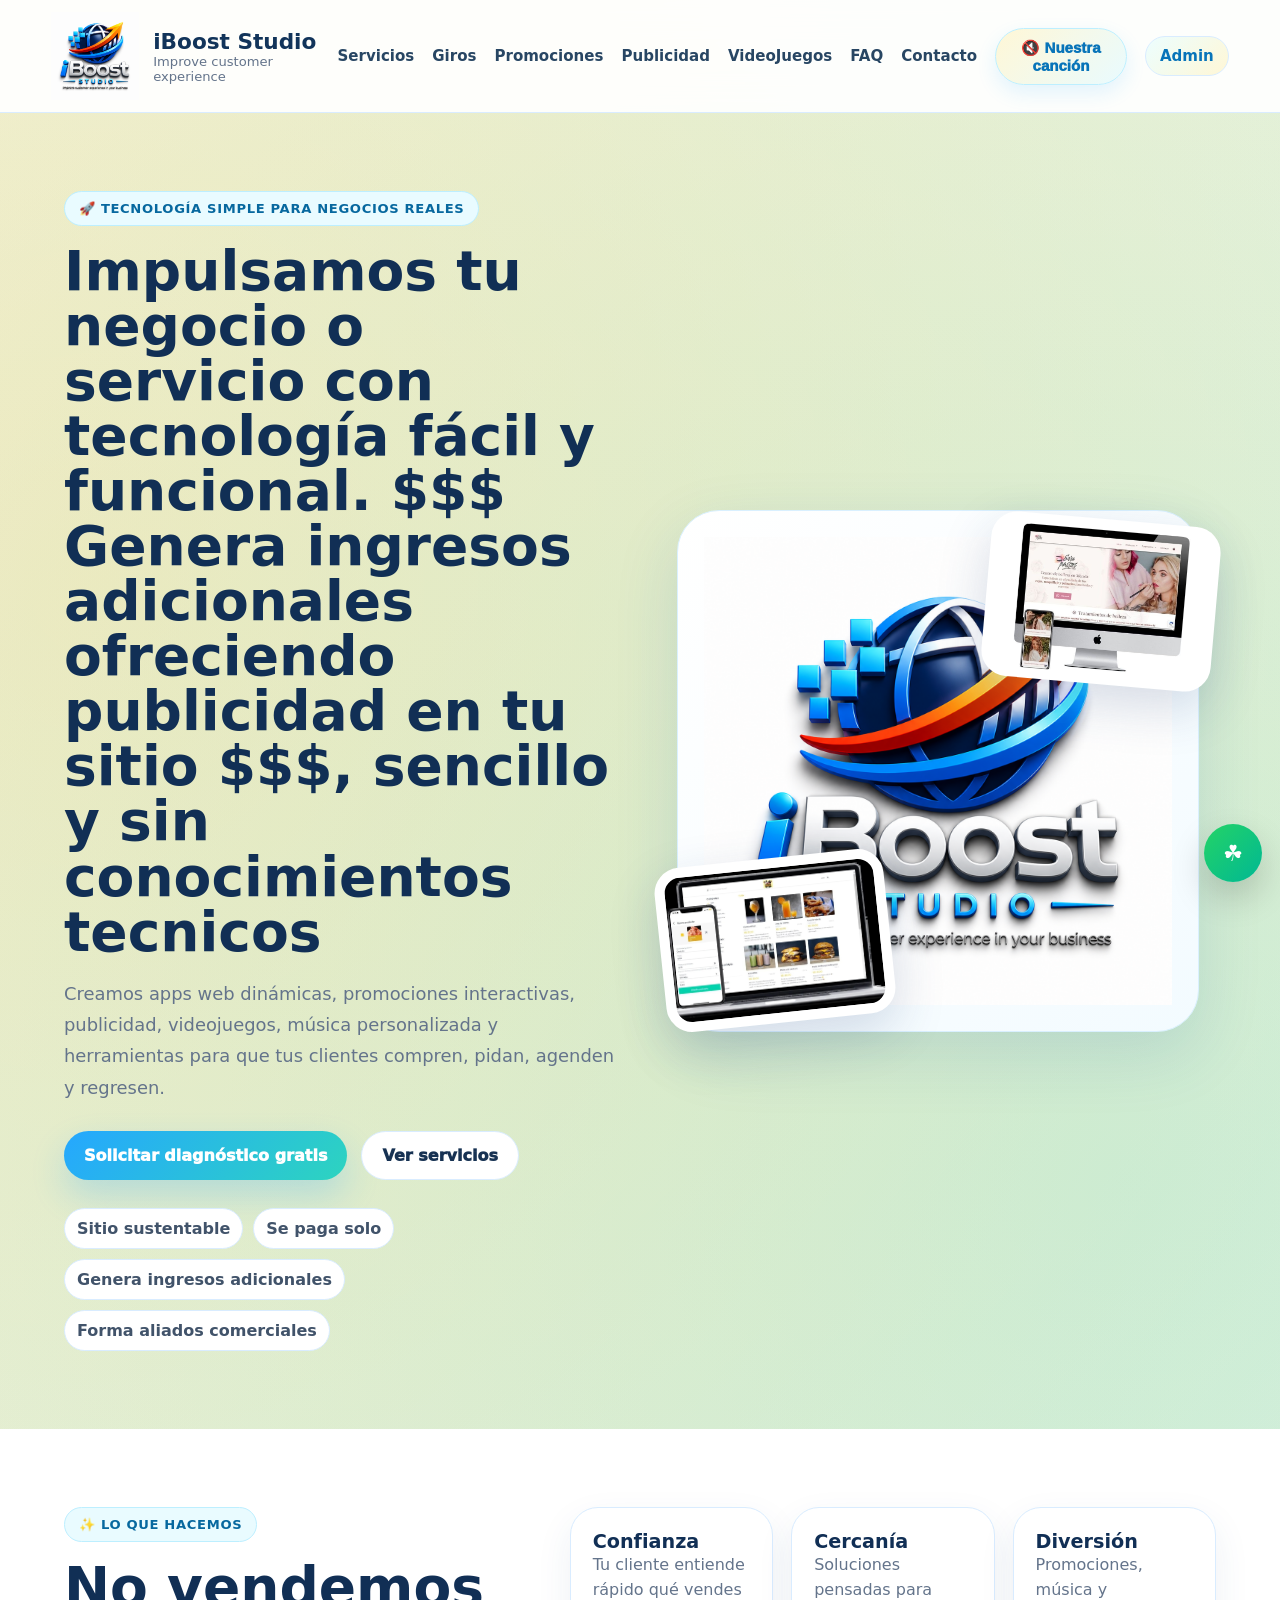
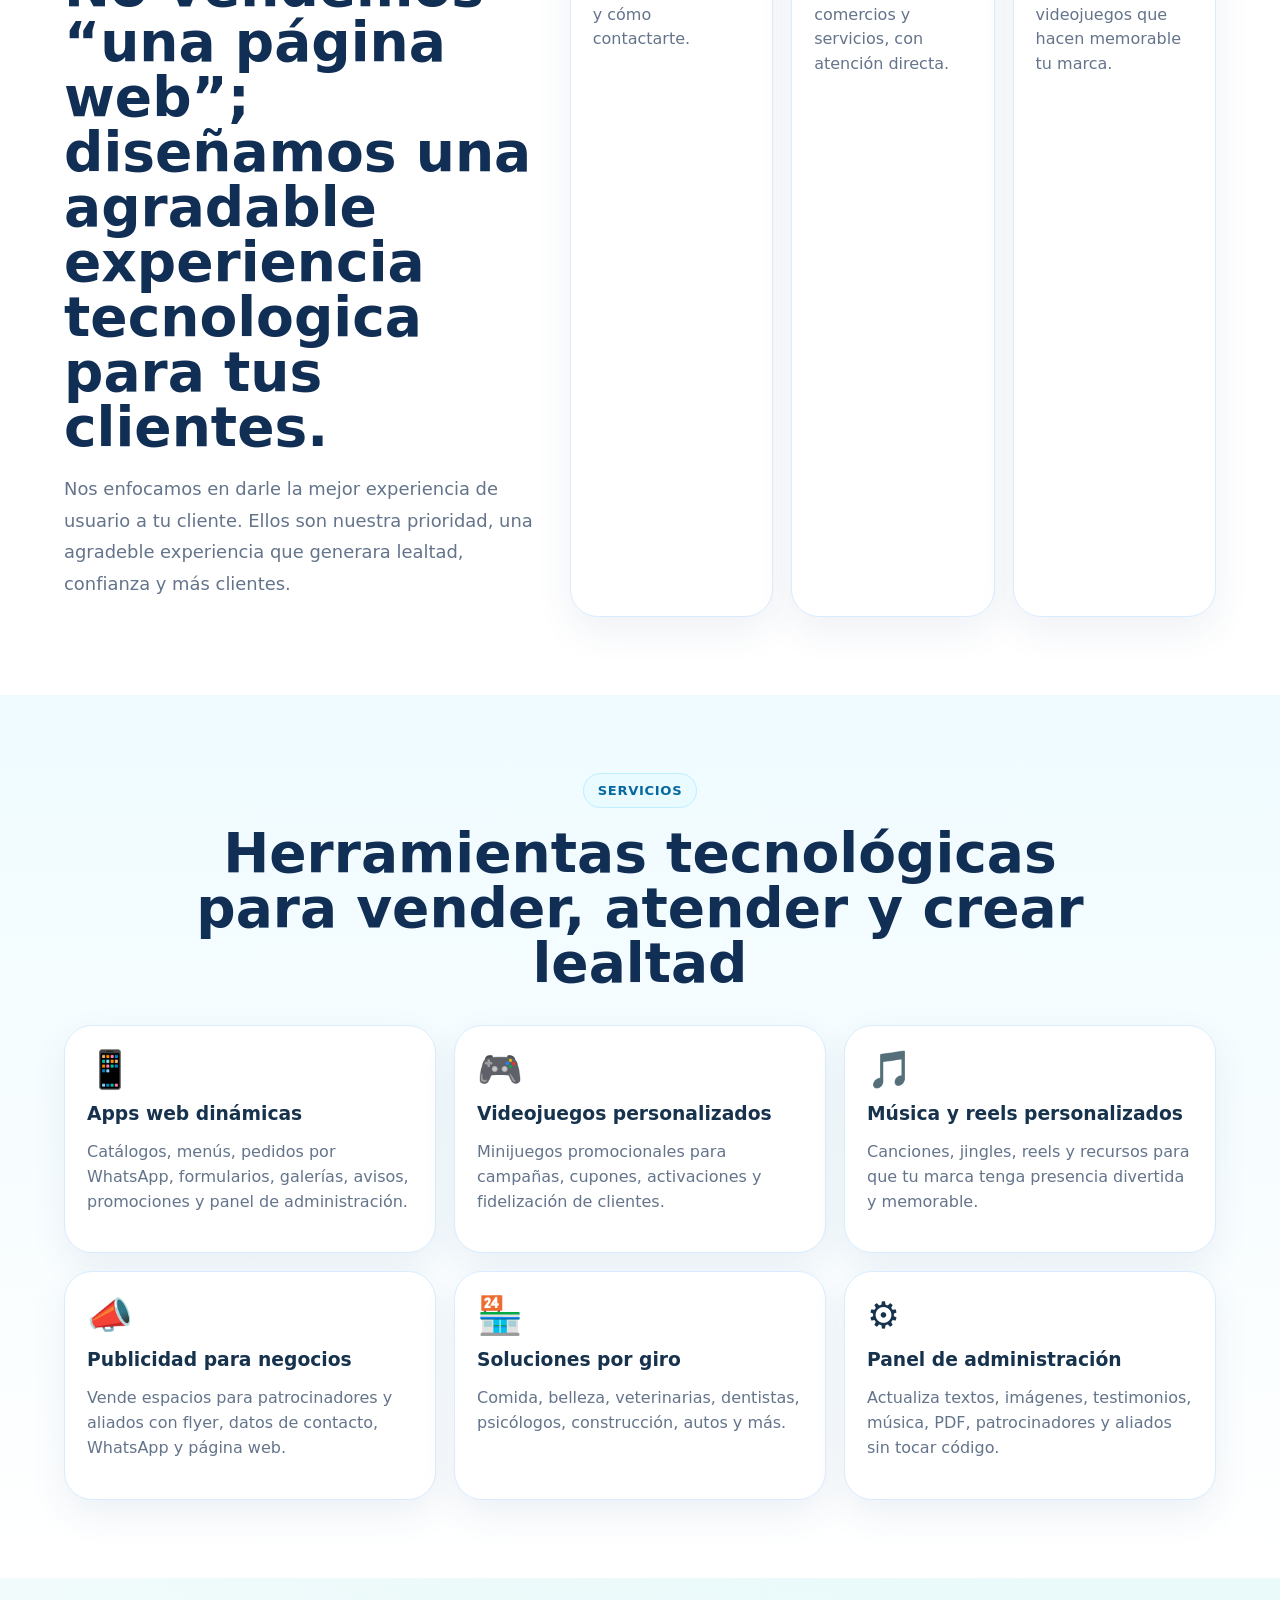
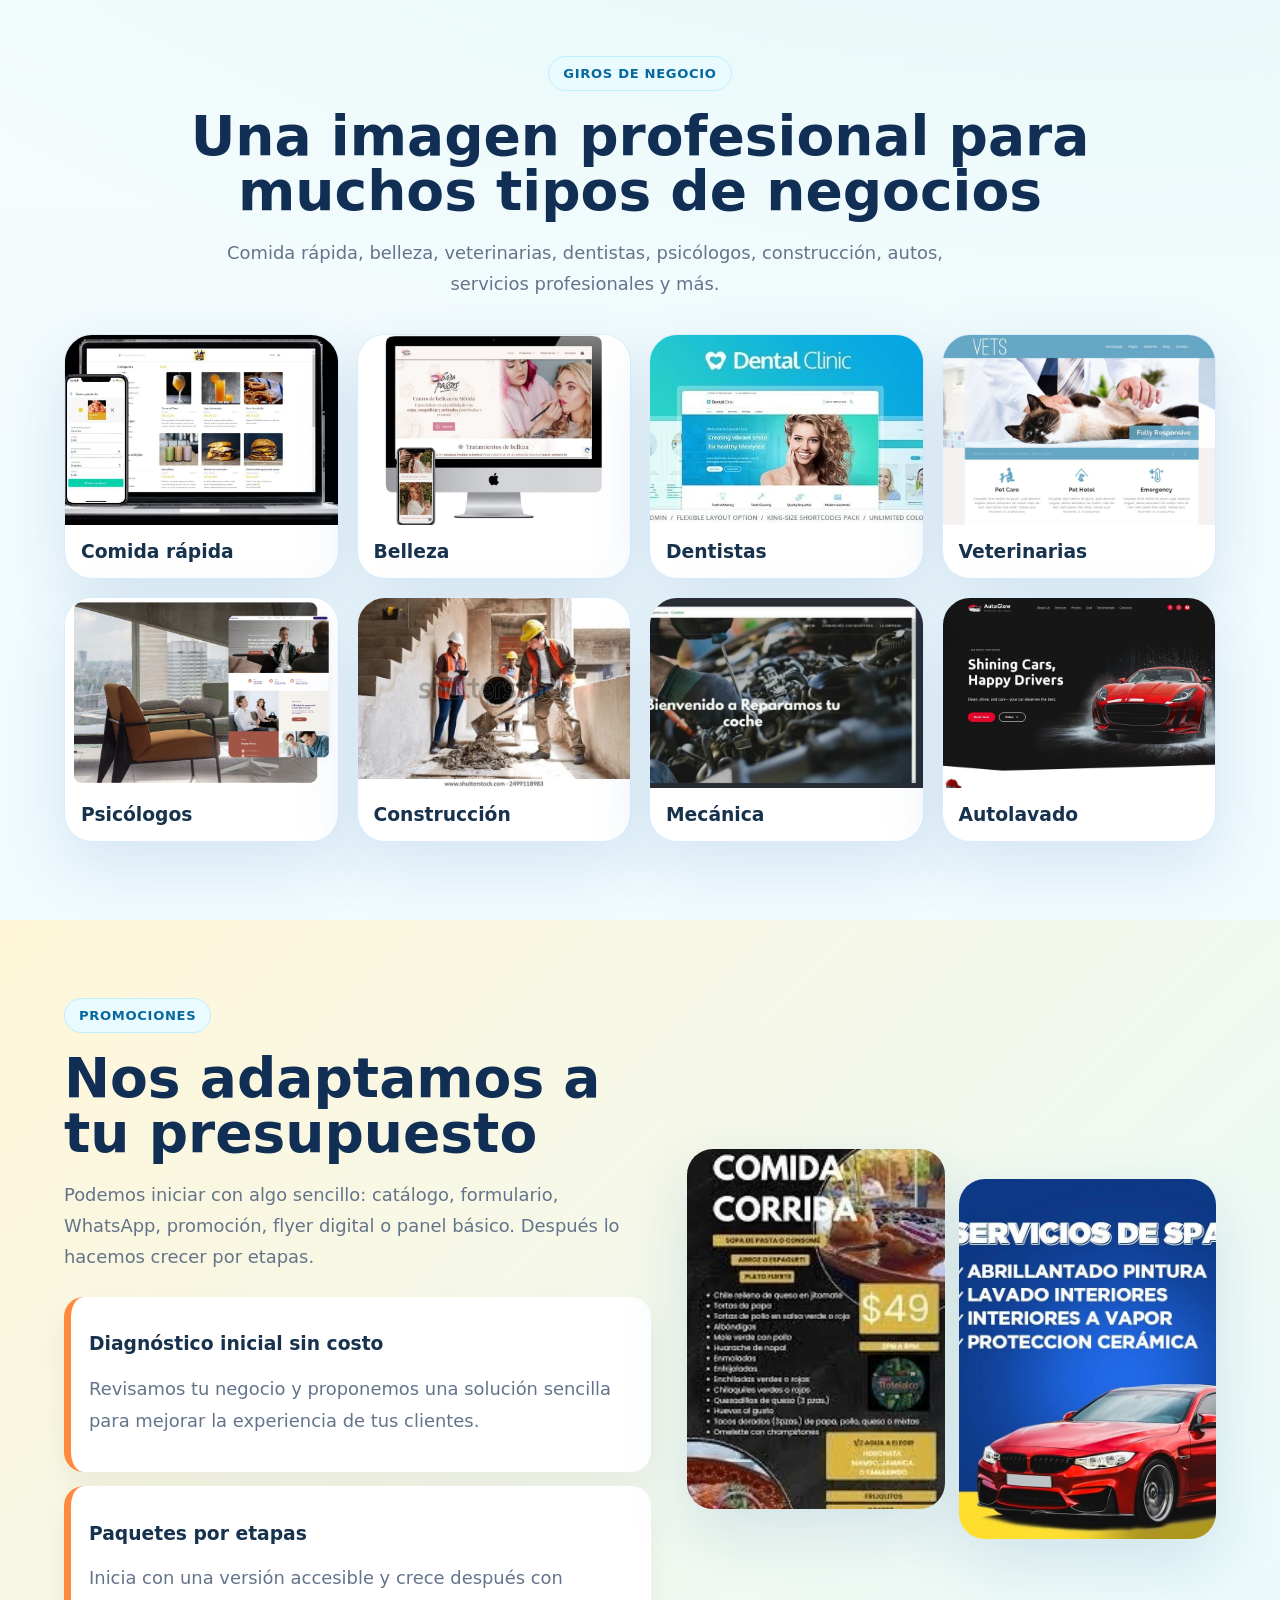
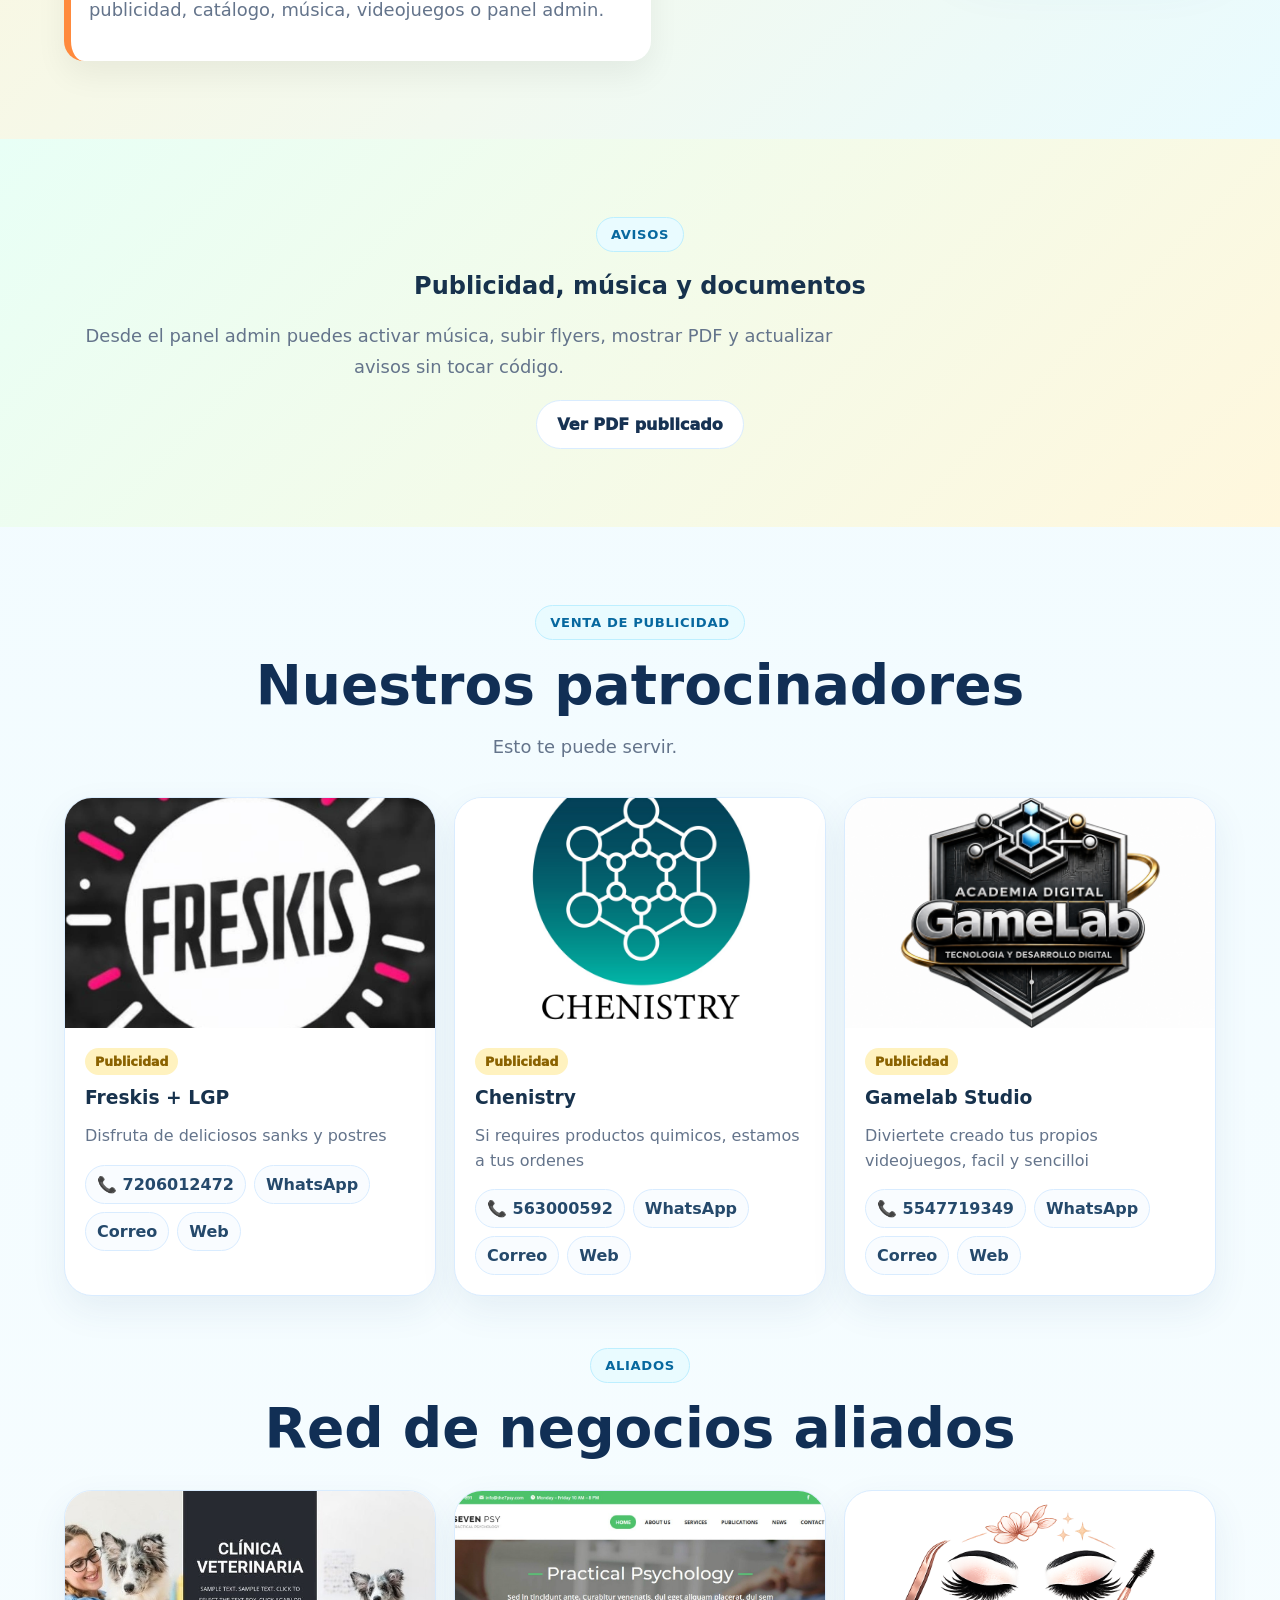
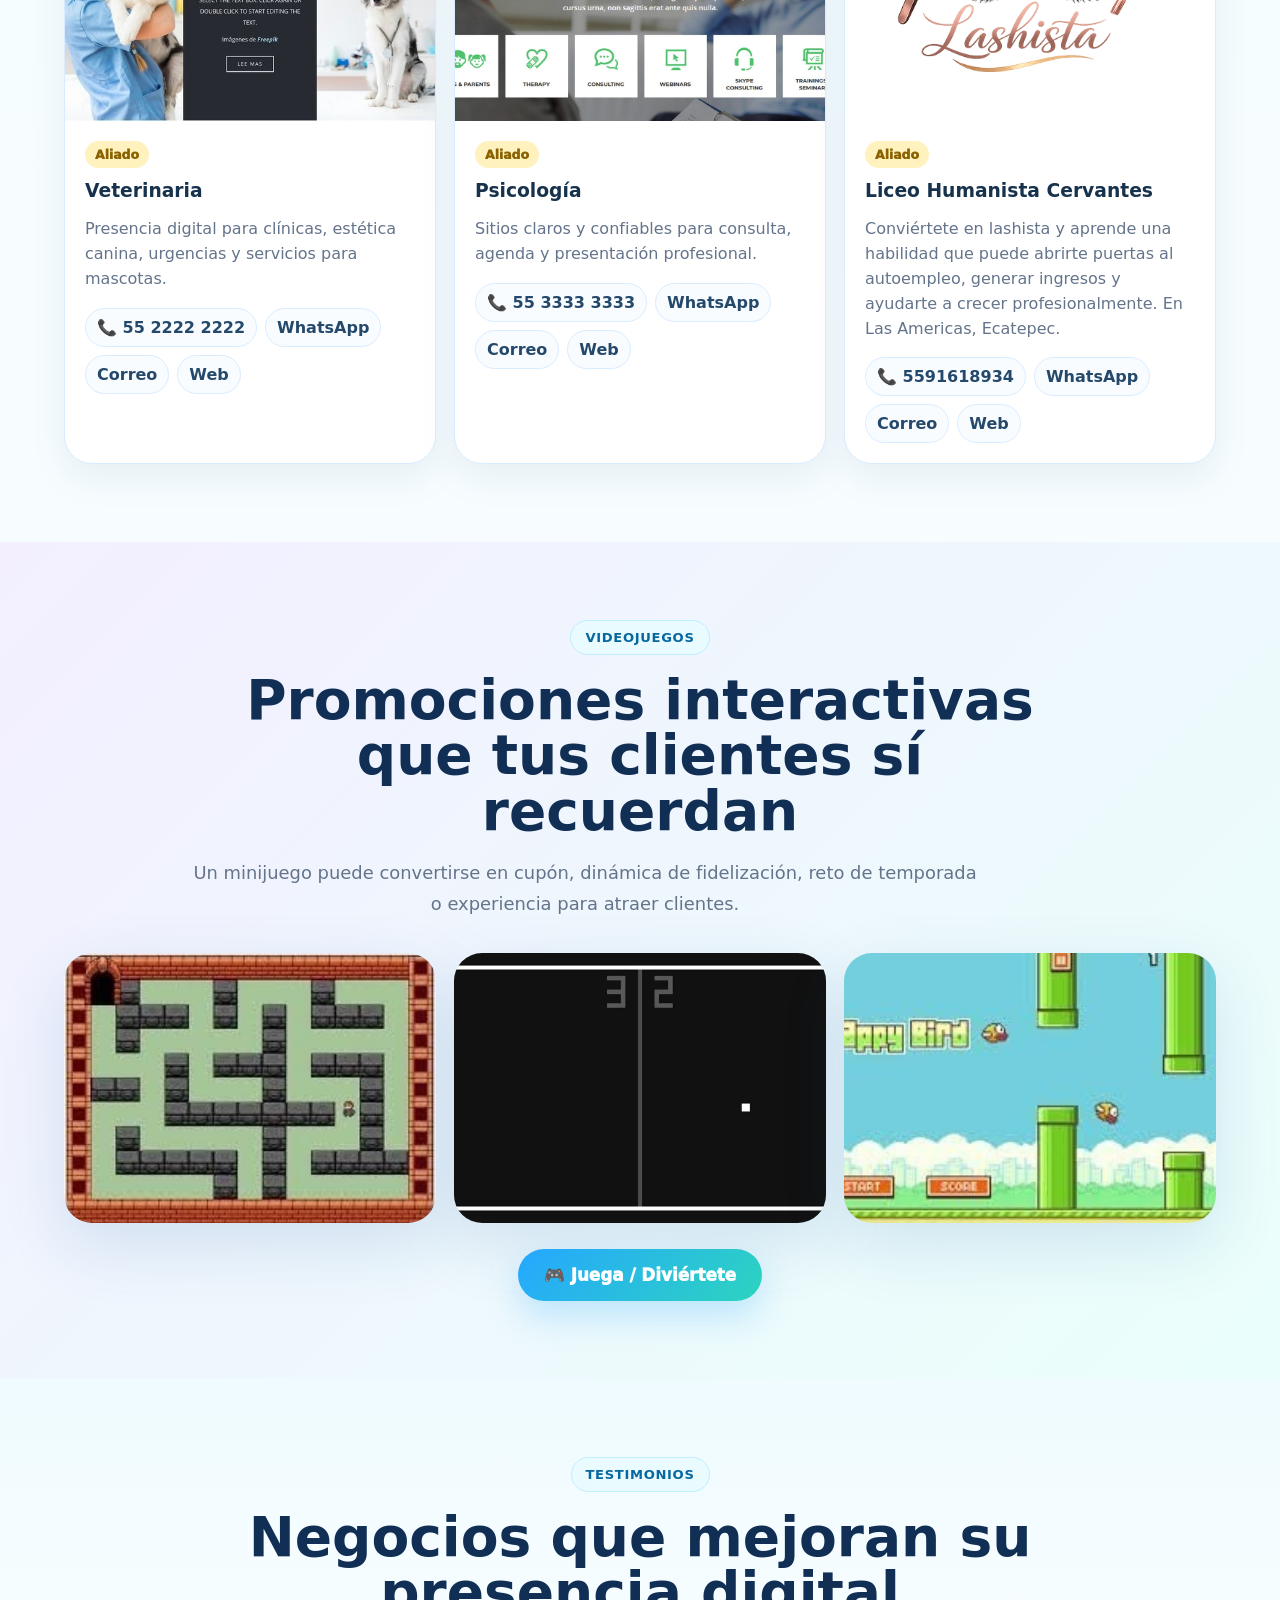
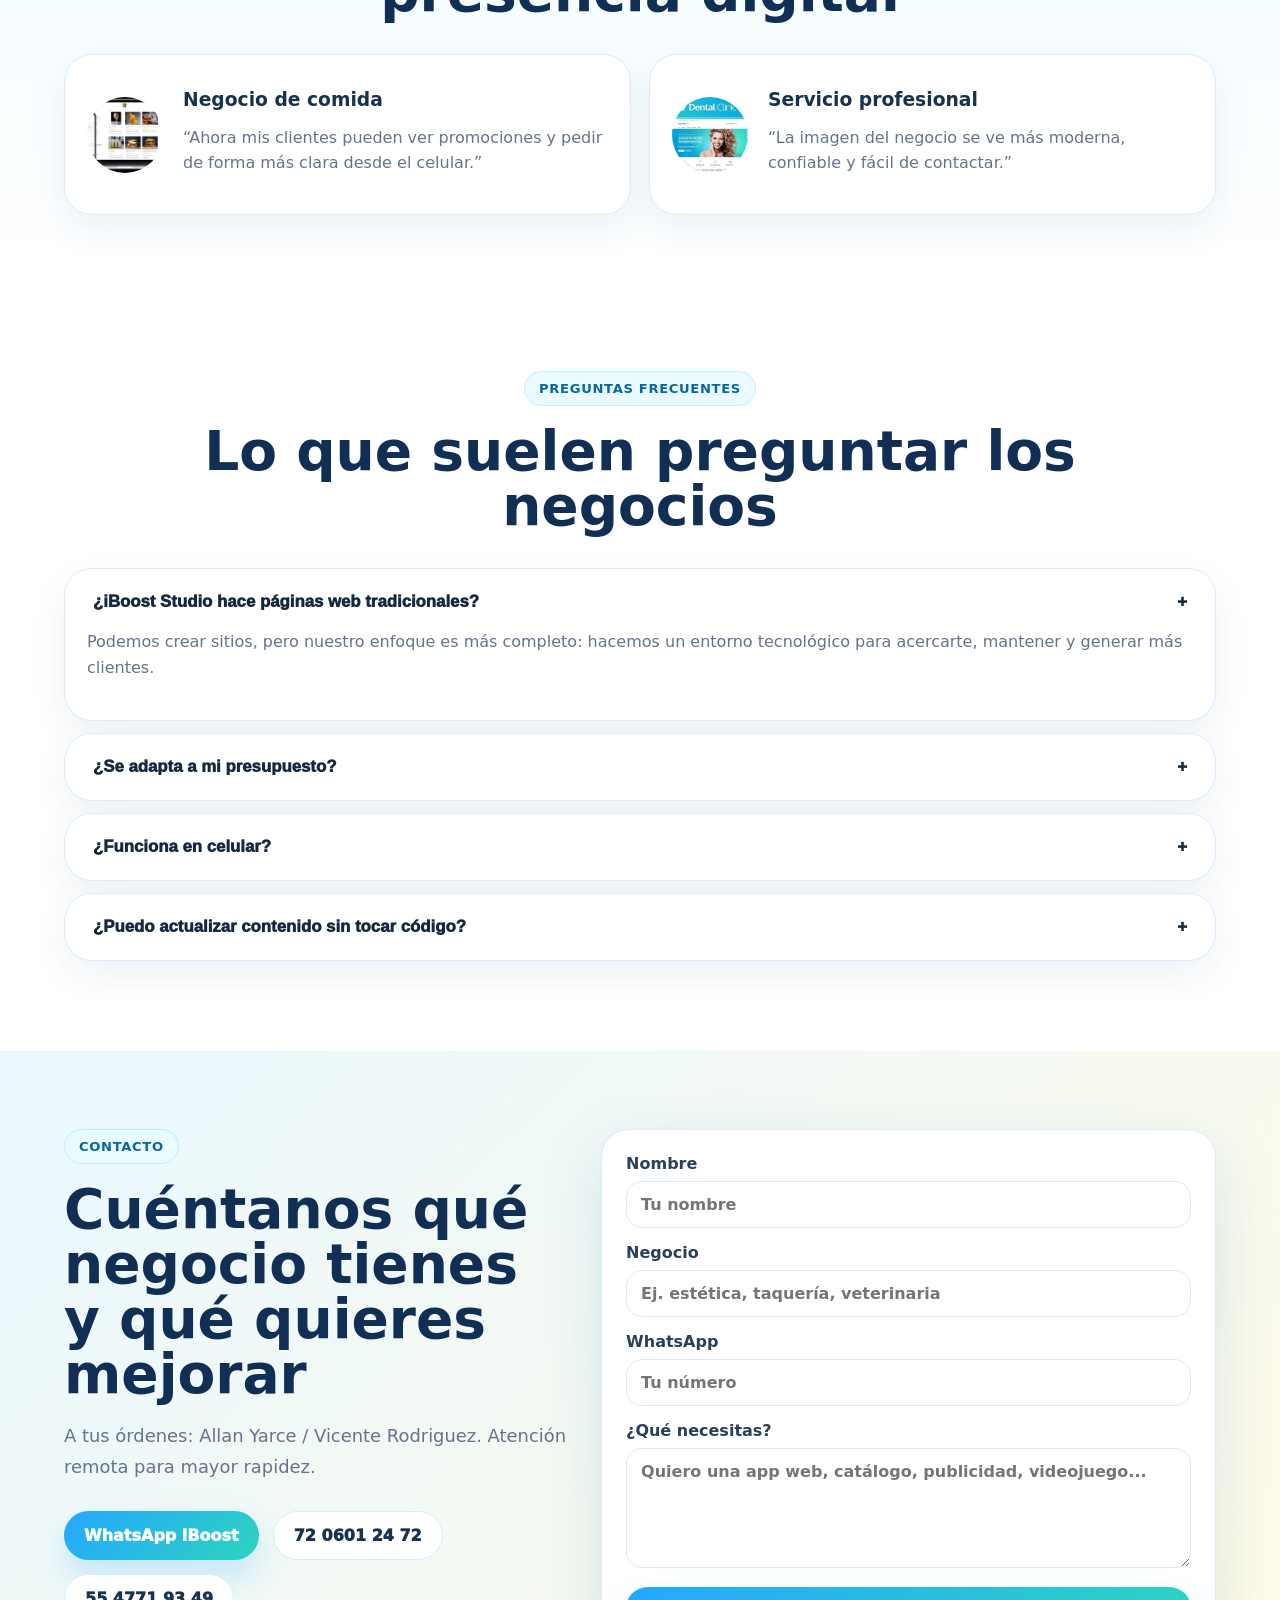
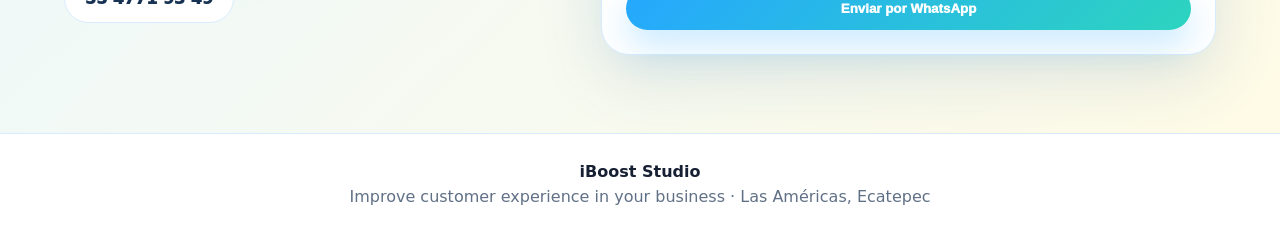
<file: index.html>
<!doctype html>
<html lang="es">
<head>
  <meta charset="utf-8">
  <meta name="viewport" content="width=device-width,initial-scale=1">
  <title>iBoost Studio | Tecnología para negocios y servicios</title>
  <meta name="description" content="Apps web, publicidad interactiva, videojuegos, música y herramientas digitales para negocios y servicios.">
  <link rel="stylesheet" href="assets/style.css?v=12">
</head>
<body>
<header class="site-header">
  <a class="brand" href="#inicio">
    <img src="assets/img/logo.png" alt="iBoost Studio logo">
    <span><strong>iBoost Studio</strong><small>Improve customer experience</small></span>
  </a>
  <button class="menu-toggle" aria-label="Abrir menú">☰</button>
  <nav class="nav">
    <a href="#servicios">Servicios</a>
    <a href="#giros">Giros</a>
    <a href="#promociones">Promociones</a>
    <a href="#publicidad">Publicidad</a>
    <a href="#videojuegos">VideoJuegos</a>
    <a href="#faq">FAQ</a>
    <a href="#contacto">Contacto</a>
    <button class="music-nav-button" id="musicToggle" type="button" aria-label="Nuestra canción">🔇 Nuestra canción</button>
    <a href="admin.html" class="pill">Admin</a>
  </nav>
</header>

<main>
<section id="inicio" class="hero section">
  <div class="hero-copy">
    <span class="eyebrow">🚀 Tecnología simple para negocios reales</span>
    <h1 data-field="hero.title">Impulsamos tu negocio tecnología fácil y funcional.</h1>
    <p data-field="hero.subtitle">Creamos apps web dinámicas, promociones interactivas, publicidad, videojuegos, música personalizada y herramientas para que tus clientes disfruten tus servicios.</p>
    <div class="hero-actions">
      <a class="btn primary whatsapp-main" href="#">Solicitar diagnóstico gratis</a>
      <a class="btn ghost" href="#servicios">Ver servicios</a>
    </div>
    <div class="trust-row">
      <span>Sitio sustentable</span>
      <span>Se paga solo</span>
      <span>Genera ingresos adicionales</span>
      <span>Forma aliados comerciales</span>
    </div>
  </div>

  <div class="hero-visual">
    <div class="logo-stage">
      <img src="assets/img/logo.png" alt="iBoost Studio">
    </div>
    <div class="floating-card card-a"><img src="assets/img/comida.jpg" alt="App web comida"></div>
    <div class="floating-card card-b"><img src="assets/img/belleza.jpg" alt="App web belleza"></div>
  </div>
</section>

<section class="section intro">
  <div>
    <span class="eyebrow">✨ Lo que hacemos</span>
    <h2>No vendemos “una página web”; diseñamos una agradable experiencia tecnologica para tus clientes.</h2>
    <p data-field="business.description">nos enfocamos en darle la mejor experiencia de usuario a tu cliente.</p>
  </div>
  <div class="mini-grid">
    <article><strong>Confianza</strong><span>Tu cliente entiende rápido qué vendes y cómo contactarte.</span></article>
    <article><strong>Cercanía</strong><span>Soluciones pensadas para comercios y servicios, con atención directa.</span></article>
    <article><strong>Diversión</strong><span>Promociones, música y videojuegos que hacen memorable tu marca.</span></article>
  </div>
</section>

<section id="servicios" class="section soft">
  <div class="section-title">
    <span class="eyebrow">Servicios</span>
    <h2>Herramientas tecnológicas para vender, atender y crear lealtad</h2>
  </div>
  <div class="cards services-grid" id="servicesGrid"></div>
</section>

<section id="giros" class="section">
  <div class="section-title">
    <span class="eyebrow">Giros de negocio</span>
    <h2>Una imagen profesional para muchos tipos de negocios</h2>
    <p>Comida rápida, belleza, veterinarias, dentistas, psicólogos, construcción, autos, servicios profesionales y más.</p>
  </div>

  <div class="gallery-grid">
    <article><img src="assets/img/comida.jpg" alt="Negocios de comida"><h3>Comida rápida</h3></article>
    <article><img src="assets/img/belleza.jpg" alt="Belleza"><h3>Belleza</h3></article>
    <article><img src="assets/img/dental.jpg" alt="Dental"><h3>Dentistas</h3></article>
    <article><img src="assets/img/veterinaria.jpg" alt="Veterinaria"><h3>Veterinarias</h3></article>
    <article><img src="assets/img/psicologia-1.png" alt="Psicología"><h3>Psicólogos</h3></article>
    <article><img src="assets/img/construccion.jpg" alt="Construcción"><h3>Construcción</h3></article>
    <article><img src="assets/img/mecanica.jpg" alt="Mecánica"><h3>Mecánica</h3></article>
    <article><img src="assets/img/lavado-auto-2.jpg" alt="Lavado de autos"><h3>Autolavado</h3></article>
  </div>
</section>

<section id="promociones" class="section split cheerful">
  <div>
    <span class="eyebrow">Promociones</span>
    <h2>Nos adaptamos a tu presupuesto</h2>
    <p>Podemos iniciar con algo sencillo: catálogo, formulario, WhatsApp, promoción, flyer digital o panel básico. Después lo hacemos crecer por etapas.</p>
    <div id="promotionsList" class="promo-list"></div>
  </div>
  <div class="poster-stack">
    <img src="assets/img/comida-corrida.jpg" alt="Promoción comida">
    <img src="assets/img/lavado-auto.jpg" alt="Promoción autolavado">
  </div>
</section>

<section id="avisos" class="section notice">
  <span class="eyebrow">Avisos</span>
  <h2>Publicidad, música y documentos</h2>
  <p>Desde el panel admin puedes activar música, subir flyers, mostrar PDF y actualizar avisos sin tocar código.</p>
  <div class="media-box">
    <audio id="siteAudio" controls hidden></audio>
    <a id="pdfLink" class="btn ghost" href="#" target="_blank" hidden>Ver PDF publicado</a>
  </div>
</section>

<section id="publicidad" class="section">
  <div class="section-title">
    <span class="eyebrow">Venta de publicidad</span>
    <h2>Nuestros patrocinadores</h2>
    <p>Esto te puede servir.</p>
  </div>
  <div class="cards ad-grid" id="sponsorsGrid"></div>

  <div class="section-title allies-title">
    <span class="eyebrow">Aliados</span>
    <h2>Red de negocios aliados</h2>
  </div>
  <div class="cards ad-grid" id="alliesGrid"></div>
</section>

<section id="videojuegos" class="section games">
  <div class="section-title">
    <span class="eyebrow">VideoJuegos</span>
    <h2>Promociones interactivas que tus clientes sí recuerdan</h2>
    <p>Un minijuego puede convertirse en cupón, dinámica de fidelización, reto de temporada o experiencia para atraer clientes.</p>
  </div>
  <div class="game-strip">
    <img src="assets/img/videojuego-1.jpg" alt="Videojuego laberinto">
    <img src="assets/img/videojuego-2.jpg" alt="Videojuego pong">
    <img src="assets/img/videojuego-3.jpg" alt="Videojuego flappy">
  </div>

<div class="game-action-wrap">
<a class="btn primary game-play-btn" href="fruit.html" target="_blank" rel="noopener">🎮 Juega / Diviértete</a>
</div>

</section>

<section id="testimonios" class="section soft">
  <div class="section-title">
    <span class="eyebrow">Testimonios</span>
    <h2>Negocios que mejoran su presencia digital</h2>
  </div>
  <div class="cards testimonial-grid" id="testimonialsGrid"></div>
</section>

<section id="faq" class="section faq">
  <div class="section-title">
    <span class="eyebrow">Preguntas frecuentes</span>
    <h2>Lo que suelen preguntar los negocios</h2>
  </div>
  <div id="faqList"></div>
</section>

<section id="contacto" class="section contact">
  <div>
    <span class="eyebrow">Contacto</span>
    <h2>Cuéntanos qué negocio tienes y qué quieres mejorar</h2>
    <p>A tus órdenes: Allan Yarce / Vicente Rodriguez. Atención remota para mayor rapidez.</p>
    <div class="contact-actions">
      <a class="btn primary whatsapp-main" href="#">WhatsApp iBoost</a>
      <a class="btn ghost" href="tel:7206012472">72 0601 24 72</a>
      <a class="btn ghost" href="tel:5547719349">55 4771 93 49</a>
    </div>
  </div>
  <form class="contact-form" id="contactForm">
    <label>Nombre<input required name="name" placeholder="Tu nombre"></label>
    <label>Negocio<input required name="business" placeholder="Ej. estética, taquería, veterinaria"></label>
    <label>WhatsApp<input required name="phone" placeholder="Tu número"></label>
    <label>¿Qué necesitas?<textarea required name="message" placeholder="Quiero una app web, catálogo, publicidad, videojuego..."></textarea></label>
    <button class="btn primary" type="submit">Enviar por WhatsApp</button>
  </form>
</section>
</main>
<a class="floating-wa whatsapp-main" href="#" aria-label="WhatsApp">☘</a>
<footer>
  <strong>iBoost Studio</strong>
  <span>Improve customer experience in your business · Las Américas, Ecatepec</span>
</footer>
<script src="assets/app.js?v=12"></script>
</body>
</html>
</file>
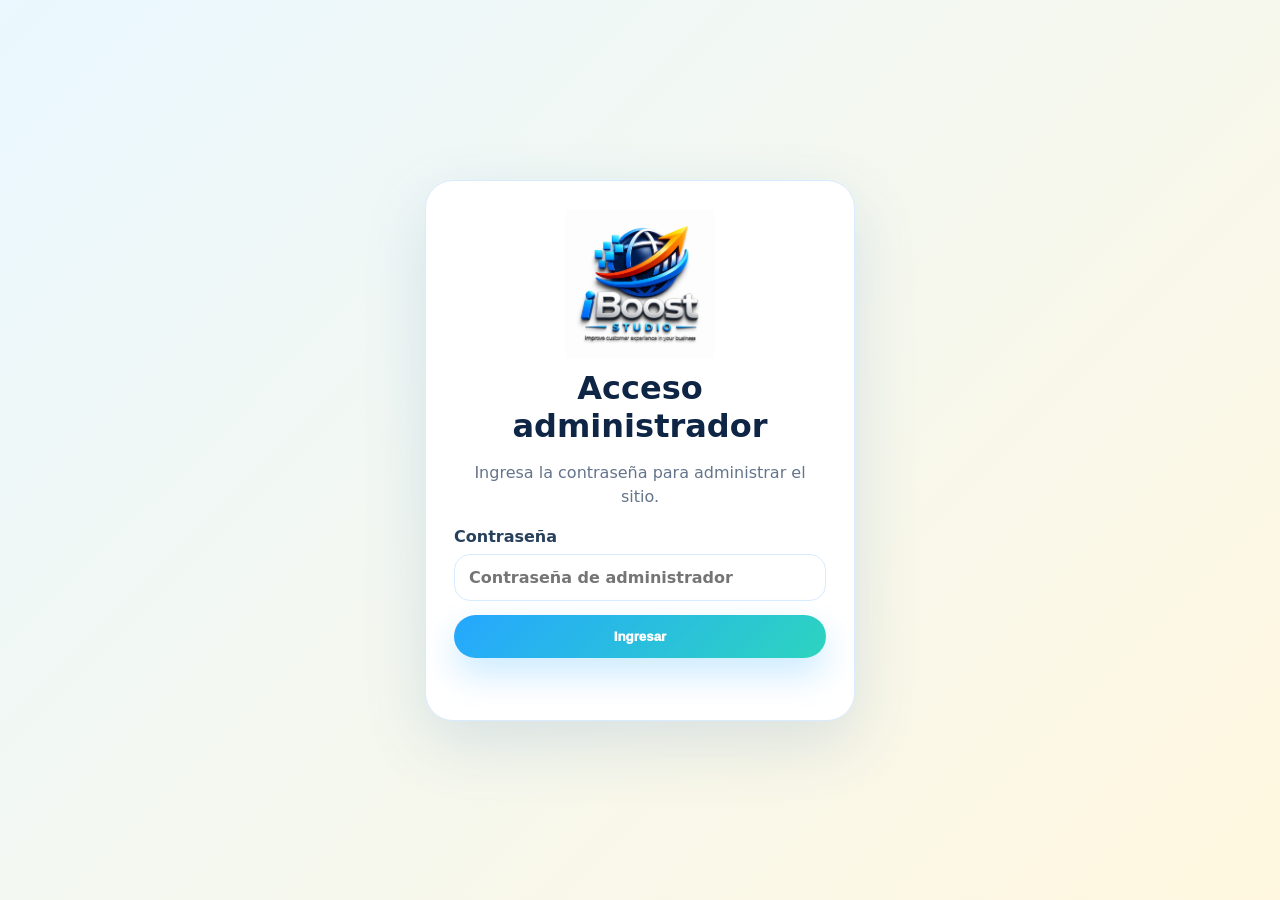
<file: admin.html>
<!doctype html>
<html lang="es">
<head>
  <meta charset="utf-8"><meta name="viewport" content="width=device-width,initial-scale=1">
  <title>Admin | iBoost Studio</title><link rel="stylesheet" href="assets/style.css?v=10">
</head>
<body class="admin-body">

<div id="authScreen" class="auth-screen">
  <div class="auth-card">
    <img src="assets/img/logo.png" alt="iBoost Studio logo">
    <h1>Acceso administrador</h1>
    <p>Ingresa la contraseña para administrar el sitio.</p>
    <form id="authForm">
      <label>Contraseña
        <input id="adminPassword" type="password" autocomplete="current-password" placeholder="Contraseña de administrador" required>
      </label>
      <button class="btn primary" type="submit">Ingresar</button>
      <small id="authError"></small>
    </form>
  </div>
</div>

<div class="admin-shell">
  <div class="admin-top">
    <div><h1>Panel admin iBoost Studio</h1><p class="small">Edita contenido y sincroniza directo con GitHub Pages usando tu token.</p></div>
    <div class="row-actions"><a class="btn ghost" href="index.html">Ver sitio</a><button class="btn danger" id="logoutAdmin" type="button">Salir de admin</button></div>
  </div>

  <section class="admin-panel">
    <h2>Conexión GitHub</h2>
    <div class="admin-grid">
      <label>Usuario / organización<input id="ghOwner" placeholder="freskismx"></label>
      <label>Repositorio<input id="ghRepo" placeholder="iboost-studio"></label>
      <label>Rama<input id="ghBranch" value="main"></label>
      <label>Token GitHub<input id="ghToken" type="password" placeholder="github_pat_..."></label>
    </div>
    <p class="small">El token se usa solo en tu navegador. Para GitHub Pages, el repo debe tener publicados estos archivos.</p>
    <div class="row-actions">
      <button class="btn primary" id="saveSettings">Guardar conexión local</button>
      <button class="btn ghost" id="loadGithub">Cargar JSON desde GitHub</button>
      <button class="btn primary" id="pushGithub">Sincronizar cambios a GitHub</button>
    </div>
    <pre class="status" id="status">Listo.</pre>
  </section>

  <section class="admin-panel">
    <h2>Datos principales</h2>
    <div class="admin-grid">
      <label>Nombre del negocio<input data-path="business.name"></label>
      <label>Slogan<input data-path="business.slogan"></label>
      <label>Ubicación<input data-path="business.location"></label>
      <label>WhatsApp principal<input data-path="business.contacts.0.whatsapp"></label>
      <label>Título principal<textarea data-path="hero.title"></textarea></label>
      <label>Subtítulo<textarea data-path="hero.subtitle"></textarea></label>
      <label>Descripción general<textarea data-path="business.description"></textarea></label>
    </div>
  </section>

  <section class="admin-panel">
    <h2>Servicios</h2>
    <div id="servicesEditor" class="list-editor"></div>
    <button class="btn ghost" onclick="addItem('services')">Agregar servicio</button>
  </section>

  <section class="admin-panel">
    <h2>Testimonios con imagen</h2>
    <div id="testimonialsEditor" class="list-editor"></div>
    <button class="btn ghost" onclick="addItem('testimonials')">Agregar testimonio</button>
  </section>

  <section class="admin-panel">
    <h2>Patrocinadores principales</h2>
    <div id="sponsorsEditor" class="list-editor"></div>
    <button class="btn ghost" onclick="addItem('sponsors')">Agregar patrocinador</button>
  </section>

  <section class="admin-panel">
    <h2>Aliados</h2>
    <div id="alliesEditor" class="list-editor"></div>
    <button class="btn ghost" onclick="addItem('allies')">Agregar aliado</button>
  </section>

  <section class="admin-panel">
    <h2>Música y PDF</h2>
    <div class="admin-grid">
      <label>Ruta de música MP3<input data-path="media.music" placeholder="assets/music/tema.mp3"></label>
      <label>Ruta de PDF<input data-path="media.pdf" placeholder="assets/docs/catalogo.pdf"></label>
      <label>Subir imagen / flyer<input type="file" id="imageUpload" accept="image/*"></label>
      <label>Subir música / PDF<input type="file" id="fileUpload" accept=".mp3,.pdf"></label>
    </div>
    <div class="row-actions">
      <button class="btn ghost" id="uploadImageBtn">Subir imagen a GitHub</button>
      <button class="btn ghost" id="uploadFileBtn">Subir música/PDF a GitHub</button>
    </div>
  </section>

  <section class="admin-panel">
    <h2>Exportación local</h2>
    <p class="small">También puedes descargar el JSON actualizado y reemplazarlo manualmente en <strong>data/site-config.json</strong>.</p>
    <div class="row-actions">
      <button class="btn primary" id="downloadJson">Descargar site-config.json</button>
    </div>
  </section>
</div>
<script src="assets/admin.js?v=10"></script>
</body>
</html>
</file>
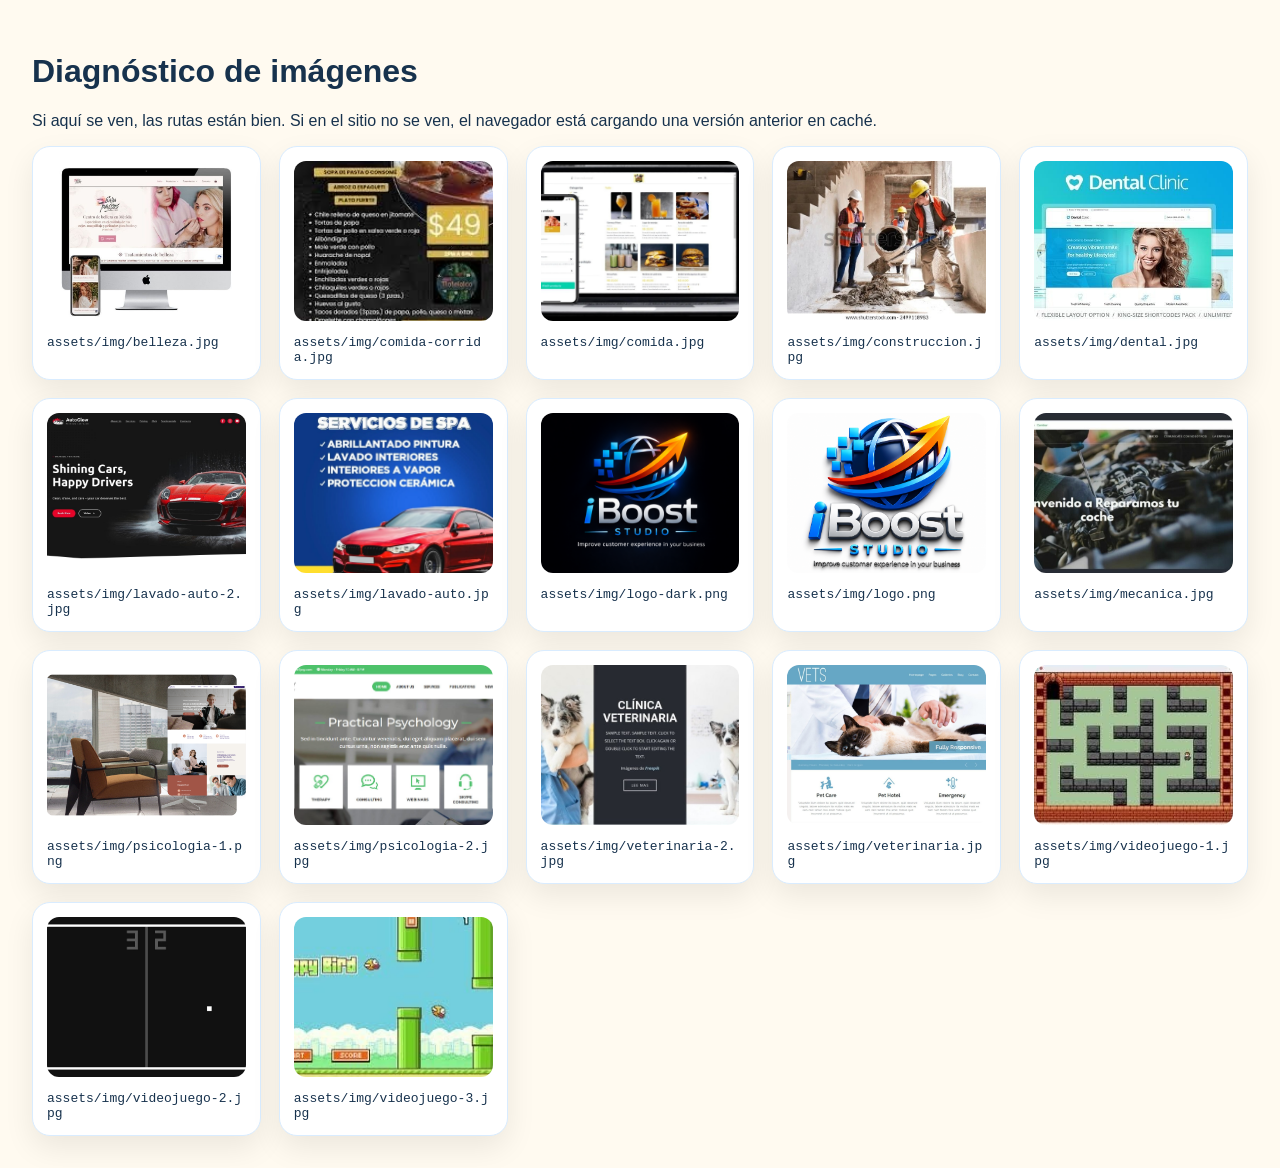
<file: diagnostico-imagenes.html>
<!doctype html>
<html lang="es"><head><meta charset="utf-8"><meta name="viewport" content="width=device-width,initial-scale=1">
<title>Diagnóstico de imágenes</title>
<style>body{font-family:Arial,sans-serif;background:#fffaf0;color:#17324d;padding:24px}.grid{display:grid;grid-template-columns:repeat(auto-fit,minmax(220px,1fr));gap:18px}article{background:white;border:1px solid #d9ecff;border-radius:18px;padding:14px;box-shadow:0 12px 30px rgba(0,0,0,.08)}img{width:100%;height:160px;object-fit:cover;border-radius:12px;background:#eef8ff}code{display:block;margin-top:10px;word-break:break-all}</style>
</head><body><h1>Diagnóstico de imágenes</h1><p>Si aquí se ven, las rutas están bien. Si en el sitio no se ven, el navegador está cargando una versión anterior en caché.</p><div class="grid"><article><img src="assets/img/belleza.jpg" alt="belleza.jpg"><code>assets/img/belleza.jpg</code></article>
<article><img src="assets/img/comida-corrida.jpg" alt="comida-corrida.jpg"><code>assets/img/comida-corrida.jpg</code></article>
<article><img src="assets/img/comida.jpg" alt="comida.jpg"><code>assets/img/comida.jpg</code></article>
<article><img src="assets/img/construccion.jpg" alt="construccion.jpg"><code>assets/img/construccion.jpg</code></article>
<article><img src="assets/img/dental.jpg" alt="dental.jpg"><code>assets/img/dental.jpg</code></article>
<article><img src="assets/img/lavado-auto-2.jpg" alt="lavado-auto-2.jpg"><code>assets/img/lavado-auto-2.jpg</code></article>
<article><img src="assets/img/lavado-auto.jpg" alt="lavado-auto.jpg"><code>assets/img/lavado-auto.jpg</code></article>
<article><img src="assets/img/logo-dark.png" alt="logo-dark.png"><code>assets/img/logo-dark.png</code></article>
<article><img src="assets/img/logo.png" alt="logo.png"><code>assets/img/logo.png</code></article>
<article><img src="assets/img/mecanica.jpg" alt="mecanica.jpg"><code>assets/img/mecanica.jpg</code></article>
<article><img src="assets/img/psicologia-1.png" alt="psicologia-1.png"><code>assets/img/psicologia-1.png</code></article>
<article><img src="assets/img/psicologia-2.jpg" alt="psicologia-2.jpg"><code>assets/img/psicologia-2.jpg</code></article>
<article><img src="assets/img/veterinaria-2.jpg" alt="veterinaria-2.jpg"><code>assets/img/veterinaria-2.jpg</code></article>
<article><img src="assets/img/veterinaria.jpg" alt="veterinaria.jpg"><code>assets/img/veterinaria.jpg</code></article>
<article><img src="assets/img/videojuego-1.jpg" alt="videojuego-1.jpg"><code>assets/img/videojuego-1.jpg</code></article>
<article><img src="assets/img/videojuego-2.jpg" alt="videojuego-2.jpg"><code>assets/img/videojuego-2.jpg</code></article>
<article><img src="assets/img/videojuego-3.jpg" alt="videojuego-3.jpg"><code>assets/img/videojuego-3.jpg</code></article></div></body></html>
</file>
<file: assets/style.css>
:root{
  --bg:#fffaf0; --card:#ffffff; --ink:#17324d; --muted:#64748b;
  --line:#d9ecff; --sky:#25a7ff; --cyan:#2dd4bf; --yellow:#ffd166;
  --orange:#ff8a3d; --pink:#ff5ca8; --green:#52d273; --purple:#7c5cff;
  --shadow:0 22px 65px rgba(30,95,160,.14); --radius:28px;
}
*{box-sizing:border-box}
html{scroll-behavior:smooth}
body{margin:0;font-family:Inter,system-ui,-apple-system,Segoe UI,Arial,sans-serif;background:
 radial-gradient(circle at 8% 6%,rgba(255,209,102,.35),transparent 26%),
 radial-gradient(circle at 88% 12%,rgba(45,212,191,.28),transparent 28%),
 linear-gradient(180deg,#fffdf7 0%,#f0fbff 45%,#fff 100%);color:var(--ink)}
img{max-width:100%;display:block}
a{text-decoration:none;color:inherit}
.site-header{position:sticky;top:0;z-index:30;display:flex;align-items:center;justify-content:space-between;padding:12px clamp(16px,4vw,58px);background:rgba(255,255,255,.92);backdrop-filter:blur(16px);border-bottom:1px solid var(--line)}
.brand{display:flex;align-items:center;gap:14px}
.brand img{width:88px;height:88px;object-fit:contain}
.brand strong{display:block;font-size:1.35rem;color:#12345a}
.brand small{display:block;color:var(--muted);font-size:.82rem}
.nav{display:flex;align-items:center;gap:18px;font-weight:850;color:#284663}
.nav a{font-size:.94rem}
.pill{background:linear-gradient(135deg,#ecfeff,#fff7d6);color:#0874b9;padding:10px 14px;border-radius:999px;border:1px solid var(--line)}
.menu-toggle{display:none;border:0;background:#e8f7ff;border-radius:14px;padding:10px 13px;font-size:1.25rem}
.section{padding:78px clamp(18px,5vw,76px)}
.hero{display:grid;grid-template-columns:1fr 1fr;gap:40px;align-items:center;min-height:calc(100vh - 110px);overflow:hidden}
.eyebrow{display:inline-flex;align-items:center;gap:8px;color:#07689f;background:#e9fbff;border:1px solid #bdefff;border-radius:999px;padding:9px 14px;font-weight:900;font-size:.82rem;text-transform:uppercase;letter-spacing:.05em}
.hero h1,.section-title h2,.intro h2,.split h2,.contact h2{font-size:clamp(2rem,4.3vw,4.9rem);line-height:1;margin:18px 0;color:#112f55}
.hero p,.section-title p,.intro p,.split p,.contact p,.notice p{font-size:1.12rem;line-height:1.75;color:var(--muted);max-width:790px}
.hero-actions,.contact-actions{display:flex;gap:14px;flex-wrap:wrap;margin-top:28px}
.btn{border:0;display:inline-flex;align-items:center;justify-content:center;gap:10px;padding:14px 20px;border-radius:999px;font-weight:950;cursor:pointer;transition:.2s}
.primary{background:linear-gradient(135deg,var(--sky),var(--cyan));color:#fff;box-shadow:0 16px 34px rgba(37,167,255,.24)}
.ghost{background:#fff;border:1px solid var(--line);color:#173253}
.btn:hover{transform:translateY(-2px)}
.trust-row{display:flex;flex-wrap:wrap;gap:10px;margin-top:28px}
.trust-row span{background:#fff;border:1px solid var(--line);padding:10px 12px;border-radius:999px;color:#41536a;font-weight:800}

.hero-visual{position:relative;min-height:560px;display:flex;align-items:center;justify-content:center}
.logo-stage{width:min(560px,94%);border-radius:42px;background:linear-gradient(135deg,#ffffff,#f3fbff);padding:26px;box-shadow:var(--shadow);border:1px solid #d9f0ff}
.logo-stage img{width:100%;height:auto;object-fit:contain}
.floating-card{position:absolute;border:10px solid white;border-radius:26px;overflow:hidden;box-shadow:0 18px 50px rgba(32,68,120,.18);background:#fff}
.floating-card img{width:210px;height:145px;object-fit:cover}
.card-a{left:0;bottom:28px;transform:rotate(-6deg)}
.card-b{right:0;top:28px;transform:rotate(5deg)}

.intro{display:grid;grid-template-columns:.85fr 1.15fr;gap:28px;background:#fff}
.mini-grid,.services-grid,.ad-grid,.testimonial-grid{display:grid;gap:18px}
.mini-grid{grid-template-columns:repeat(3,1fr)}
.mini-grid article,.card,.faq-item{background:var(--card);border:1px solid var(--line);border-radius:var(--radius);padding:22px;box-shadow:0 14px 36px rgba(36,81,130,.08)}
.mini-grid strong{display:block;font-size:1.2rem;color:#112f55}
.mini-grid span,.card p{color:var(--muted);line-height:1.55}
.soft{background:linear-gradient(180deg,#effbff,#fff)}
.section-title{text-align:center;max-width:900px;margin:0 auto 34px}
.cards{grid-template-columns:repeat(3,minmax(0,1fr))}
.card-icon{font-size:2.3rem}
.card h3{margin:12px 0 8px;color:#17324d}
.gallery-grid{display:grid;grid-template-columns:repeat(4,1fr);gap:18px}
.gallery-grid article{background:#fff;border:1px solid var(--line);border-radius:28px;overflow:hidden;box-shadow:var(--shadow)}
.gallery-grid img{width:100%;height:190px;object-fit:cover}
.gallery-grid h3{margin:0;padding:16px;color:#17324d}
.split{display:grid;grid-template-columns:1fr .9fr;gap:36px;align-items:center}
.cheerful{background:linear-gradient(135deg,#fff6d8,#e9fbff)}
.promo-list{display:grid;gap:14px;margin-top:24px}
.promo-list article{border-left:7px solid var(--orange);background:white;border-radius:20px;padding:18px;box-shadow:0 14px 32px rgba(0,0,0,.06)}
.poster-stack{display:grid;grid-template-columns:1fr 1fr;gap:14px;align-items:center}
.poster-stack img{height:360px;width:100%;object-fit:cover;border-radius:26px;box-shadow:var(--shadow);background:#fff}
.poster-stack img:nth-child(2){transform:translateY(30px)}
.notice{text-align:center;background:linear-gradient(135deg,#e8fff6,#fff7dd)}
.media-box{display:flex;justify-content:center;gap:14px;flex-wrap:wrap;margin-top:18px}
.ad-card{overflow:hidden;padding:0}
.ad-card img{height:230px;width:100%;object-fit:cover}
.ad-content{padding:20px}
.tag{display:inline-flex;background:#fff2bf;color:#8a6200;border-radius:999px;padding:6px 10px;font-weight:950;font-size:.78rem}
.ad-links{display:flex;flex-wrap:wrap;gap:8px;margin-top:14px}
.ad-links a{padding:9px 11px;border:1px solid var(--line);border-radius:999px;font-weight:850;background:#f9fcff;color:#25496b}
.allies-title{margin-top:52px}
.games{background:linear-gradient(135deg,#f3efff,#eafffb)}
.game-strip{display:grid;grid-template-columns:repeat(3,1fr);gap:18px}
.game-strip img{height:270px;width:100%;object-fit:cover;border-radius:var(--radius);box-shadow:var(--shadow);background:#fff}
.testimonial-grid{grid-template-columns:repeat(2,1fr)}
.testimonial-card{display:grid;grid-template-columns:96px 1fr;align-items:center}
.testimonial-card img{width:76px;height:76px;object-fit:cover;border-radius:50%}
.faq{background:#fff}
.faq-item{margin-bottom:12px}
.faq-item button{width:100%;border:0;background:transparent;text-align:left;font-weight:950;font-size:1.05rem;color:#162740;display:flex;justify-content:space-between;cursor:pointer}
.faq-item p{display:none;color:var(--muted);line-height:1.65}
.faq-item.open p{display:block}
.contact{display:grid;grid-template-columns:.9fr 1.1fr;gap:34px;background:linear-gradient(135deg,#eaf8ff,#fffbe6)}
.contact-form{background:#fff;border:1px solid var(--line);border-radius:var(--radius);padding:24px;box-shadow:var(--shadow);display:grid;gap:15px}
.contact-form label{font-weight:900;color:#27405c}
.contact-form input,.contact-form textarea{width:100%;margin-top:8px;border:1px solid var(--line);border-radius:16px;padding:13px 14px;font:inherit}
.contact-form textarea{min-height:120px;resize:vertical}
.floating-wa{position:fixed;right:18px;bottom:18px;width:58px;height:58px;background:linear-gradient(135deg,#24d366,#00b894);color:#fff;border-radius:50%;display:flex;align-items:center;justify-content:center;font-size:1.4rem;box-shadow:0 15px 35px rgba(0,0,0,.18);z-index:40}
footer{padding:28px;text-align:center;background:#fff;border-top:1px solid var(--line);color:#607086}
footer strong{display:block;color:#172033;margin-bottom:6px}

/* Admin original compatible styles */
.admin-body{background:#f4f8fc}.admin-shell{max-width:1180px;margin:0 auto;padding:24px}.admin-top{display:flex;justify-content:space-between;gap:16px;align-items:center;margin-bottom:18px}.admin-panel{background:#fff;border:1px solid var(--line);border-radius:24px;padding:20px;box-shadow:var(--shadow);margin-bottom:18px}.admin-grid{display:grid;grid-template-columns:repeat(2,1fr);gap:14px}.admin-panel label{display:grid;gap:7px;font-weight:800;color:#27405c}.admin-panel input,.admin-panel textarea,.admin-panel select{border:1px solid var(--line);border-radius:14px;padding:12px;font:inherit}.admin-panel textarea{min-height:90px}.row-actions{display:flex;gap:10px;flex-wrap:wrap;margin-top:14px}.status{background:#eef8ff;border:1px solid #bfe9ff;border-radius:16px;padding:12px;color:#0c5d91;font-weight:800;white-space:pre-wrap}.list-editor{display:grid;gap:12px}.edit-card{border:1px solid var(--line);border-radius:18px;padding:14px;background:#fbfdff}.danger{background:#ffecef;color:#b2183b}.small{font-size:.85rem;color:var(--muted)}
.auth-screen{position:fixed;inset:0;z-index:9999;display:flex;align-items:center;justify-content:center;padding:22px;background:linear-gradient(135deg,#eaf8ff,#fff7df)}.auth-card{width:min(430px,100%);background:#fff;border:1px solid var(--line);border-radius:28px;padding:28px;box-shadow:var(--shadow);text-align:center}.auth-card img{width:150px;height:150px;object-fit:contain;margin:0 auto 10px}.auth-card h1{margin:8px 0;color:#0e2545}.auth-card p{color:var(--muted);line-height:1.5}.auth-card form{display:grid;gap:14px;text-align:left;margin-top:18px}.auth-card label{font-weight:900;color:#27405c}.auth-card input{width:100%;margin-top:8px;border:1px solid var(--line);border-radius:16px;padding:13px 14px;font:inherit}.auth-card small{min-height:20px;color:#b2183b;font-weight:800;text-align:center}.admin-locked .admin-shell{display:none}.admin-unlocked .auth-screen{display:none}

@media (max-width:1050px){.gallery-grid{grid-template-columns:repeat(2,1fr)}}
@media (max-width:900px){
  .menu-toggle{display:block}
  .nav{position:absolute;right:14px;top:102px;display:none;flex-direction:column;align-items:flex-start;background:#fff;border:1px solid var(--line);border-radius:20px;padding:16px;box-shadow:var(--shadow)}
  .nav.open{display:flex}
  .hero,.intro,.split,.contact{grid-template-columns:1fr}
  .hero{padding-top:42px}
  .hero-visual{min-height:440px}
  .brand img{width:74px;height:74px}
  .cards,.mini-grid,.game-strip,.testimonial-grid,.admin-grid{grid-template-columns:1fr}
  .section{padding:54px 18px}
  .site-header{padding:10px 16px}
}
@media (max-width:620px){
  .gallery-grid,.poster-stack{grid-template-columns:1fr}
  .poster-stack img:nth-child(2){transform:none}
  .floating-card{display:none}
  .logo-stage{padding:18px}
}


.floating-music{
  position:fixed;
  left:18px;
  bottom:18px;
  min-width:154px;
  height:56px;
  border:0;
  border-radius:999px;
  background:linear-gradient(135deg,#ff8a3d,#ff5ca8);
  color:#fff;
  display:flex;
  align-items:center;
  justify-content:center;
  gap:8px;
  font-weight:950;
  font-size:.95rem;
  box-shadow:0 16px 38px rgba(255,92,168,.28);
  cursor:pointer;
  z-index:41;
  transition:transform .2s ease, box-shadow .2s ease, filter .2s ease;
}
.floating-music:hover{transform:translateY(-2px);filter:saturate(1.08)}
.floating-music.is-playing{
  background:linear-gradient(135deg,#25a7ff,#2dd4bf);
  box-shadow:0 16px 38px rgba(37,167,255,.28);
}
.floating-music.is-disabled{
  opacity:.72;
  cursor:not-allowed;
  filter:grayscale(.15);
}
.music-icon{font-size:1.25rem;line-height:1}
.music-label{white-space:nowrap}
@media (max-width:620px){
  .floating-music{
    left:14px;
    bottom:14px;
    min-width:56px;
    width:56px;
    padding:0;
  }
  .floating-music .music-label{display:none}
  .floating-wa{right:14px;bottom:14px}
}


/* Botón superior: Nuestra canción */
.music-nav-button{
  border:1px solid #bdefff;
  background:linear-gradient(135deg,#fff7d6,#e9fbff);
  color:#0874b9;
  padding:10px 14px;
  border-radius:999px;
  font-weight:950;
  font-size:.94rem;
  cursor:pointer;
  box-shadow:0 8px 20px rgba(37,167,255,.12);
  transition:transform .2s ease, box-shadow .2s ease, filter .2s ease;
}
.music-nav-button:hover{
  transform:translateY(-2px);
  box-shadow:0 12px 28px rgba(37,167,255,.18);
}
.music-nav-button.is-playing{
  background:linear-gradient(135deg,#25a7ff,#2dd4bf);
  color:#fff;
  border-color:transparent;
}
.music-nav-button.is-disabled{
  opacity:.65;
  cursor:not-allowed;
}
.floating-music{display:none!important}
@media (max-width:900px){
  .music-nav-button{
    width:100%;
    text-align:left;
    justify-content:flex-start;
  }
}

.game-action-wrap{text-align:center;margin-top:26px}
.game-play-btn{font-size:1.05rem;padding:16px 26px;border-radius:999px}
</file>
